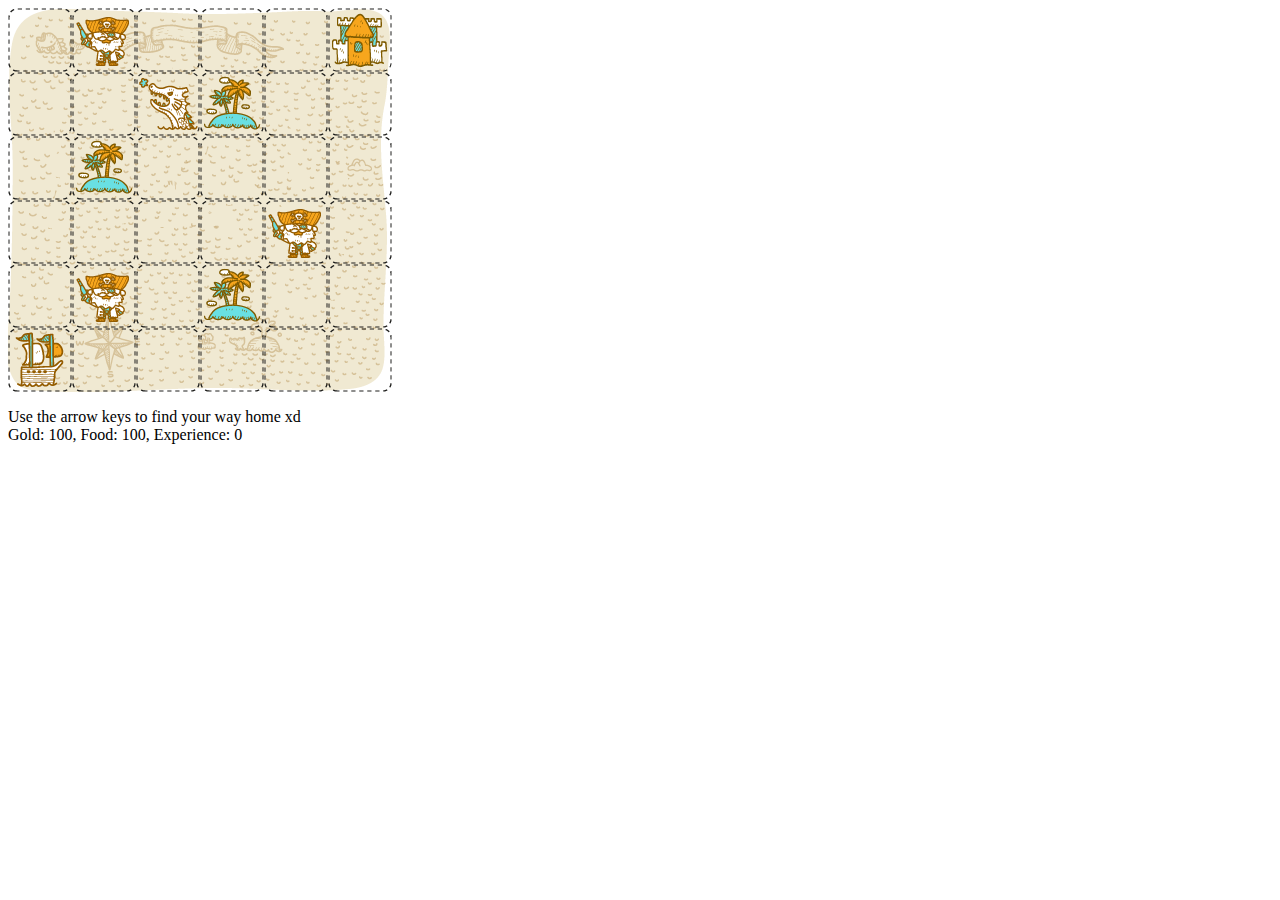
<file: PirateIsland-main/index.html>
<!DOCTYPE html>
<title>Island Adventure</title>

<style>
#stage
{
    position: relative;
    width: 384px;
    height: 384px;
    background-image: url("images/background.png");
}
.cell
{
    display: block;
    position: absolute;
    width: 64px;
    height: 64px;
}
p
{
    width: 400px;
}
</style>

<div id="stage"></div>
<p id="output"></p>

<script>
var stage = document.querySelector("#stage");
var output = document.querySelector("#output");
//add a keyboard listener
window.addEventListener("keydown", keydownHandler, false);

//The game map
var map = 
[
    [0, 2, 0, 0, 0, 3],
    [0, 0, 0, 1, 0, 0],
    [0, 1, 0, 0, 0, 0],
    [0, 0, 0, 0, 2, 0],
    [0, 2, 0, 1, 0, 0],
    [0, 0, 0, 0, 0, 0]
];
var gameObjects =
[
    [0, 0, 0, 0, 0, 0],
    [0, 0, 5, 0, 0, 0],
    [0, 0, 0, 0, 0, 0],
    [0, 0, 0, 0, 0, 0],
    [0, 0, 0, 0, 0, 0],
    [4, 0, 0, 0, 0, 0]
];
//Map code
var WATER = 0;
var ISLAND = 1;
var PIRATE = 2;
var HOME = 3;
var SHIP = 4;
var MONSTER = 5;
//The size of each cell
var SIZE = 64;
//number of rows and columns
var ROWS = map.length;
var COLUMNS = map[0].length;
//Arrow key codes
var UP = 38;
var DOWN = 40;
var RIGHT = 39;
var LEFT = 37;

//An automatic way of setting the ship's start position
var shipRow;
var shipColumn;
var monsterRow;
var monsterColumn;

//The game variables
var food = 100;
var gold = 100;
var experience = 0;
var gameMessage = "Use the arrow keys to find your way home xd";

for (var row = 0; row < ROWS; row++)
{
    for (var column = 0; column < COLUMNS; column++)
    {
        if(gameObjects[row][column] === SHIP)
        {
            shipRow = row;
            shipColumn = column;
        }
        if(gameObjects[row][column] === MONSTER)
        {
            monsterRow = row;
            monsterColumn = column;
        }
    }
}

render();

function keydownHandler(event)
{   var moviment = shipColumn + shipRow;
    switch(event.keyCode)
    {
        case UP:
            if (shipRow > 0)
            {
                gameObjects[shipRow][shipColumn] = 0;
                shipRow--;
                gameObjects[shipRow][shipColumn] = SHIP;
            }
        break;
        case DOWN:
            if (shipRow < ROWS -1)
            {
                gameObjects[shipRow][shipColumn] = 0;
                shipRow++;
                gameObjects[shipRow][shipColumn] = SHIP;
            }
        break;
        case LEFT:
            if (shipColumn > 0)
            {
                gameObjects[shipRow][shipColumn] = 0;
                shipColumn--;
                gameObjects[shipRow][shipColumn] = SHIP;
            }
        break;
        case RIGHT:
            if (shipColumn < COLUMNS - 1)
            {
                gameObjects[shipRow][shipColumn] = 0;
                shipColumn++;
                gameObjects[shipRow][shipColumn] = SHIP;
            }
        break;
    }

    switch(map[shipRow][shipColumn])
    {
        case WATER:
            gameMessage = "You sail the open seas.";
            break;
        case PIRATE:
            fight();
            break;
        case ISLAND:
            trade();
            break;
        case HOME:
            endGame();
            break;
    }

    moveMonster();

    if(gameObjects[shipRow][shipColumn] === MONSTER)
    {
        endGame();
    }
    //Substract some food each turn
    if (moviment != shipColumn + shipRow) {
        food--;
    }
    //Find out if the ship is out of food or gold
    if(food<=0 || gold <=0)
    {
        endGame();
    }
    render();
}

function moveMonster()
{
    var UP = 1;
    var DOWN = 2;
    var LEFT = 3;
    var RIGHT = 4;

    var validDirections = [];

    var direction = undefined;

    console.log(direction);
    if (monsterRow > 0)
    {
        var thingAbove = map[monsterRow - 1][monsterColumn];
        if (thingAbove === WATER)
        {
            validDirections.push(UP);
        }
    }
    if (monsterRow < ROWS - 1)
    {
        var thingAbove = map[monsterRow + 1][monsterColumn];
        if (thingAbove === WATER)
        {
            validDirections.push(DOWN);
        }
    }
    if (monsterColumn > 0)
    {
        var thingAbove = map[monsterRow][monsterColumn - 1];
        if (thingAbove === WATER)
        {
            validDirections.push(LEFT);
        }
    }
    if (monsterColumn < COLUMNS - 1)
    {
        var thingAbove = map[monsterRow][monsterColumn + 1];
        if (thingAbove === WATER)
        {
            validDirections.push(RIGHT);
        }
    }
    if (validDirections.length !== 0)
    {
        var randomNumber = Math.floor(Math.random() * validDirections.length);
        direction = validDirections[randomNumber];
    }

    console.log(direction);

    switch(direction)
    {
        case UP:
            gameObjects[monsterRow][monsterColumn] = 0;
            monsterRow--;
            gameObjects[monsterRow][monsterColumn] = MONSTER;
        break;
        case DOWN:
            gameObjects[monsterRow][monsterColumn] = 0;
            monsterRow++;
            gameObjects[monsterRow][monsterColumn] = MONSTER;
        break;
        case LEFT:
            gameObjects[monsterRow][monsterColumn] = 0;
            monsterColumn--;
            gameObjects[monsterRow][monsterColumn] = MONSTER;
        break;
        case RIGHT:
            gameObjects[monsterRow][monsterColumn] = 0;
            monsterColumn++;
            gameObjects[monsterRow][monsterColumn] = MONSTER;
        break;
    }
}
function trade(){
    var islandsFood = experience + gold;
    var cost = Math.ceil(Math.random() * islandsFood);

    if(gold > cost){
        food += islandsFood;
        gold -= cost;
        experience += 2;

        gameMessage = "You buy " + islandsFood + " coconuts" +
                      " for " + cost + " gold pieces.";
    }
    else
    {
        //Tell the player f they don't have enough gold
        experience++;
        gameMessage = "You don't have enough gold to buy food";
    }
}

function fight(){
    var shipStrength = Math.ceil((food + gold) /2);

    var pirateStrength = Math.ceil(Math.random() * shipStrength * 2);

    if (pirateStrength > shipStrength)
    {   
        //the pirates ramsack the ship
        var stolenGold = Math.round(pirateStrength / 2);
        gold -= stolenGold;

        //Give the player some experience for trying
        experience += 1;

        gameMessage = "You fight and LOSE " + stolenGold + " gold pieces."
                    + "Ship strength: " + shipStrength
                    + " Pirate strength: " + pirateStrength;
    }
    else
    {
        var pirateGold = Math.round(pirateStrength / 2);
        gold += pirateGold;

        experience += 2;

        gameMessage = "You fight and WIN " + pirateGold + " gold pieces."
                    + "Ship strength: " + shipStrength
                    + " Pirate strength: " + pirateStrength;

    }
}

function endGame(){

    if (map[shipRow][shipColumn]===HOME)
    {
        var score = food + gold + experience;

        gameMessage = "You made it home ALIVE! Final Score: " + score;
    }
    else if (gameObjects[shipRow][shipColumn] === MONSTER)
    {
        gameMessage = "Your ship has beeen swallowed by the sea monster!";
    }
    else
    {
        if(gold <=0)
        {
            gameMessage += "You've run out of gold!";
        }
        else
        {
            gameMessage += "You've run out of food!";  
        }

        gameMessage += " Your crew throws you overboard!";
    }

    window.removeEventListener("keydown", keydownHandler, false);
}

function render(){

    if(stage.hasChildNodes())
    {
        for (var i = 0; i < ROWS * COLUMNS; i++)
        {
            stage.removeChild(stage.firstChild);
        }
    }

    //Render the game by looping with the famous two for's
    for (var row = 0; row < ROWS; row++)
    {
        for (var column = 0; column < COLUMNS; column++)
        {
            //create a img tag called cell
            var cell = document.createElement("img");

            //Set it's class to "cell"
            cell.setAttribute("class", "cell");

            //add the img tag to the stage <div> tag
            stage.appendChild(cell);

            //Find the correct image for the cell
            switch(map[row][column])
            {
                case WATER:
                    cell.src = "images/water.png";
                    break;
                case ISLAND:
                    cell.src = "images/island.png";
                    break;
                case PIRATE:
                    cell.src = "images/pirate.png"
                    break;
                case HOME:
                    cell.src = "images/home.png";
                    break;
            }

            //Add the ship from the gameObjects array
            switch(gameObjects[row][column])
            {
                case SHIP:
                    cell.src = "images/ship.png";
                    break;
                case MONSTER:
                    cell.src = "images/monster.png";
                    break;
            }

            //Position the cell
            cell.style.top = row * SIZE + "px";
            cell.style.left = column * SIZE + "px";
        }
    }
    output.innerHTML = gameMessage;
    output.innerHTML += "<br>Gold: " + gold + ", Food: "
                        + food + ", Experience: " + experience;
}
</script>
</file>
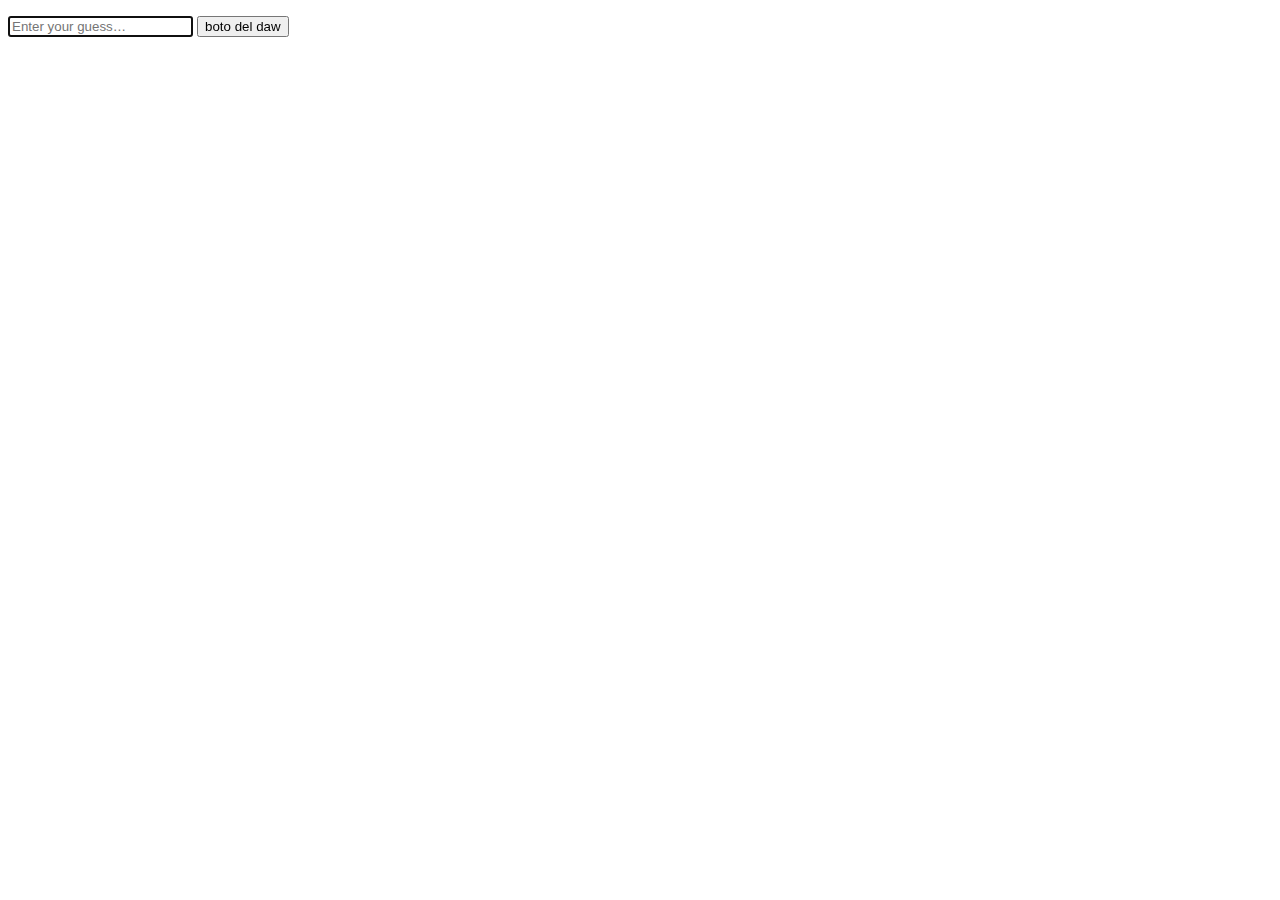
<file: forestoflyrica/dau-practica.html>
<!DOCTYPE html>
<html lang="en">
<head>
    <meta charset="UTF-8">
    <meta name="viewport" content="width=device-width, initial-scale=1.0">
    <title>Dau</title>
</head>
<body>
    <p id="output"></p>
        <input id="input" type="text" placeholder="Enter your guess…" autofocus> 
        <button id="botodaw">boto del daw</button>
</body>
</html>

<script>
    var button = document.querySelector("#botodaw")
</script>
</file>
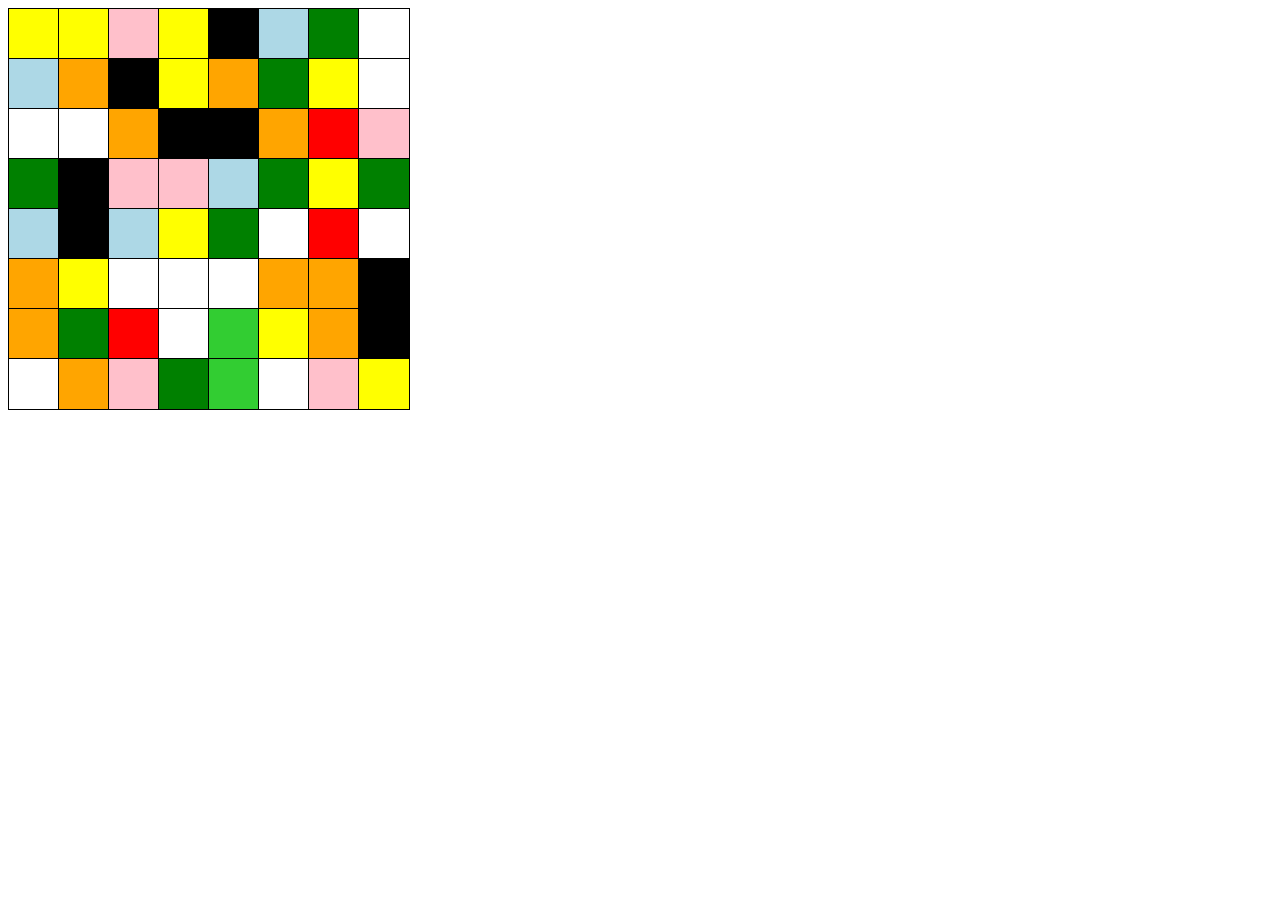
<file: PirateIsland-main/ex1 copy.html>
<!DOCTYPE html>
<html lang="en">
<head>
    <meta charset="UTF-8">
    <meta name="viewport" content="width=device-width, initial-scale=1.0">
    <title>2D arrays</title>
</head>
<body>
    <div id="stage"></div>
</body>

<style>

#stage{
    position: relative;
}
.cell{
    position: absolute;
    width: 50px;
    height: 50px;
    border: 1px solid black;
    background-color: white;
}
</style>

<script>
    var stage = document.querySelector("#stage");
    var pattern = 
    [
    [color(), color(), color(), color(), color(), color(), color(), color()],
    [color(), color(), color(), color(), color(), color(), color(), color()],
    [color(), color(), color(), color(), color(), color(), color(), color()],
    [color(), color(), color(), color(), color(), color(), color(), color()],
    [color(), color(), color(), color(), color(), color(), color(), color()],
    [color(), color(), color(), color(), color(), color(), color(), color()],
    [color(), color(), color(), color(), color(), color(), color(), color()],
    [color(), color(), color(), color(), color(), color(), color(), color()],
    ];

    var SIZE = 50;
    var SPACE = 0;

    var ROWS = pattern.length;
    var COLUMNS = pattern[0].length;
    
    pintar();
    var interval = setInterval(pintar, 500);

    function pintar(){
    var pattern =
    [
    [color(), color(), color(), color(), color(), color(), color(), color()],
    [color(), color(), color(), color(), color(), color(), color(), color()],
    [color(), color(), color(), color(), color(), color(), color(), color()],
    [color(), color(), color(), color(), color(), color(), color(), color()],
    [color(), color(), color(), color(), color(), color(), color(), color()],
    [color(), color(), color(), color(), color(), color(), color(), color()],
    [color(), color(), color(), color(), color(), color(), color(), color()],
    [color(), color(), color(), color(), color(), color(), color(), color()],
    ];
    
    for (var row = 0; row < ROWS; row++) {
        for (var column = 0; column < COLUMNS; column++) {
            var cell = document.createElement("div");
            cell.setAttribute("class", "cell");

            stage.appendChild(cell);

            if (pattern[row][column] === 1)
            {
                cell.style.backgroundColor = "black";
            }
            if (pattern[row][column] === 2)
            {
                cell.style.backgroundColor = "yellow";
            }
            if (pattern[row][column] === 3)
            {
                cell.style.backgroundColor = "green";
            }
            if (pattern[row][column] === 4)
            {
                cell.style.backgroundColor = "lightblue";
            }
            if (pattern[row][column] === 5)
            {
                cell.style.backgroundColor = "red";
            }
            if (pattern[row][column] === 6)
            {
                cell.style.backgroundColor = "orange";
            }
            if (pattern[row][column] === 7)
            {
                cell.style.backgroundColor = "pink";
            }
            if (pattern[row][column] === 8)
            {
                cell.style.backgroundColor = "limegreen";
            }

            cell.style.top = row * (SIZE + SPACE) + "px";
            cell.style.left = column * (SIZE + SPACE) + "px";
        }
    }
    }
    function color (){
        return Math.floor(Math.random() * 9);
    }
</script>
</file>
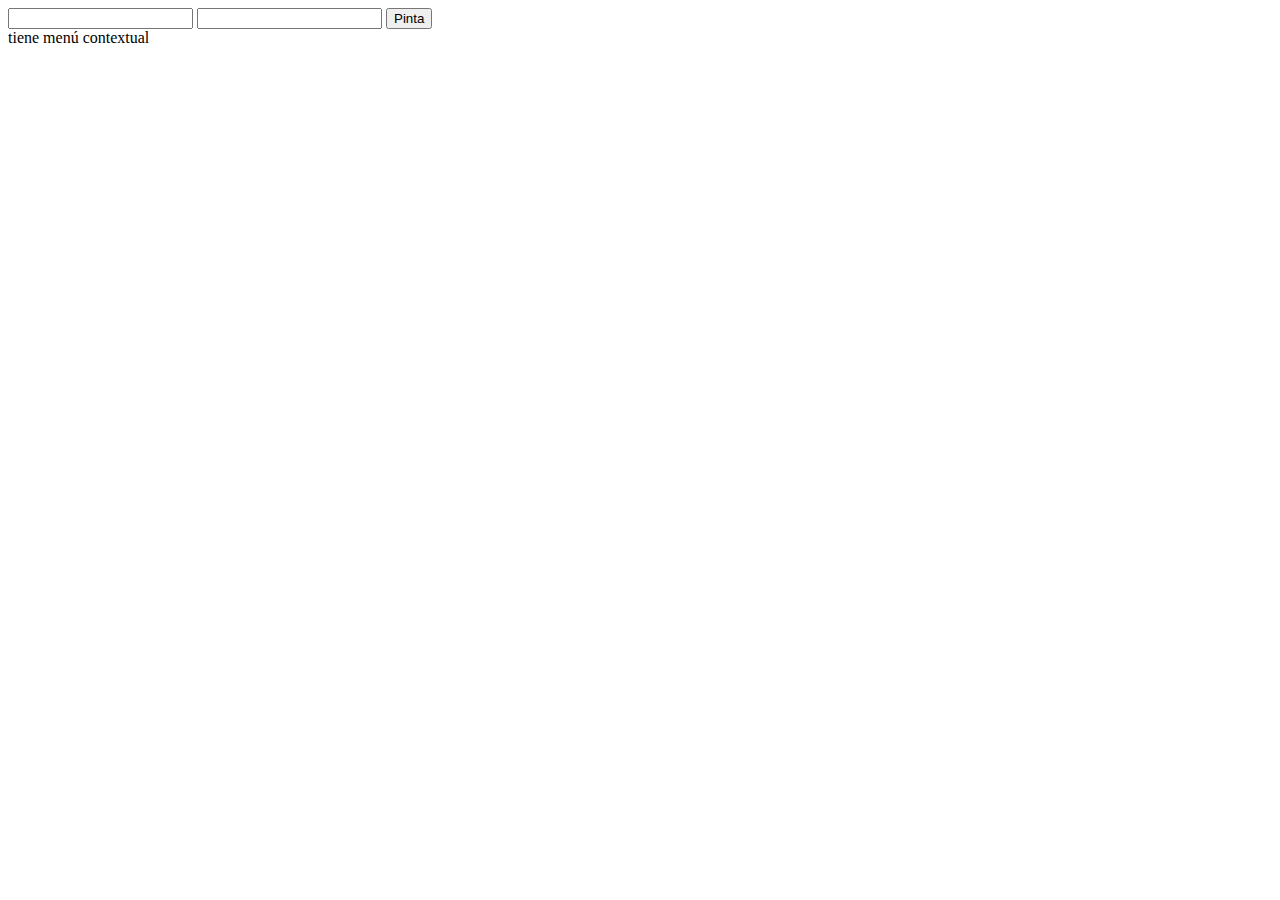
<file: PirateIsland-main/ex3.html>
<!DOCTYPE html>
<html lang="en">
<head>
    <meta charset="UTF-8">
    <meta name="viewport" content="width=device-width, initial-scale=1.0">
    <title>2D arrays</title>
</head>
<body>
    <Input class="text" id="color1"></Input>
    <Input class="text" id="color2"></Input>
    <button id="buto"> Pinta </button>
    <div id="stage"></div>
</body>
 
 
<style>
 
#stage{
    position: relative;
}
.cell{
    position: absolute;
    width: 60px;
    height: 60px;
    border: 1px solid black;
    background-color: white;
}
</style>
 
<script>
    var stage = document.querySelector("#stage");
    var color1 = document.querySelector("#color1");
    var color2 = document.querySelector("#color2");
    var buto = document.querySelector("#buto");
    buto.addEventListener("click", pintar, false);
    var pattern =
    [
        [1, 0, 1, 0, 1, 0, 1, 0],
        [0, 1, 0, 1, 0, 1, 0, 1],
        [1, 0, 1, 0, 1, 0, 1, 0],
        [0, 1, 0, 1, 0, 1, 0, 1],
        [1, 0, 1, 0, 1, 0, 1, 0],
        [0, 1, 0, 1, 0, 1, 0, 1],
        [1, 0, 1, 0, 1, 0, 1, 0],
        [0, 1, 0, 1, 0, 1, 0, 1],
    ];
    var SIZE = 60;
    var SPACE = 0;

    var ROWS = 8;
    var COLUMNS = 8;

    var ROWS = pattern.length;
    var COLUMNS = pattern[0].length;

    function pintar(){
    for (var row = 0; row < ROWS; row++) {
        for (var column = 0; column < COLUMNS; column++) {
            var cell = document.createElement("div");
            cell.setAttribute("class", "cell");

            stage.appendChild(cell);

            var colo1 = color1.value;
            var colo2 = color2.value;

            if (pattern[row][column] === 0)
            {
                cell.style.backgroundColor = colo1;
            }
            if (pattern[row][column] === 1)
            {
                cell.style.backgroundColor = colo2;
            }

            cell.style.top = row * (SIZE + SPACE) + "px";
            cell.style.left = column * (SIZE + SPACE) + "px";

        }
    }
}
</script>
tiene menú contextual
</file>
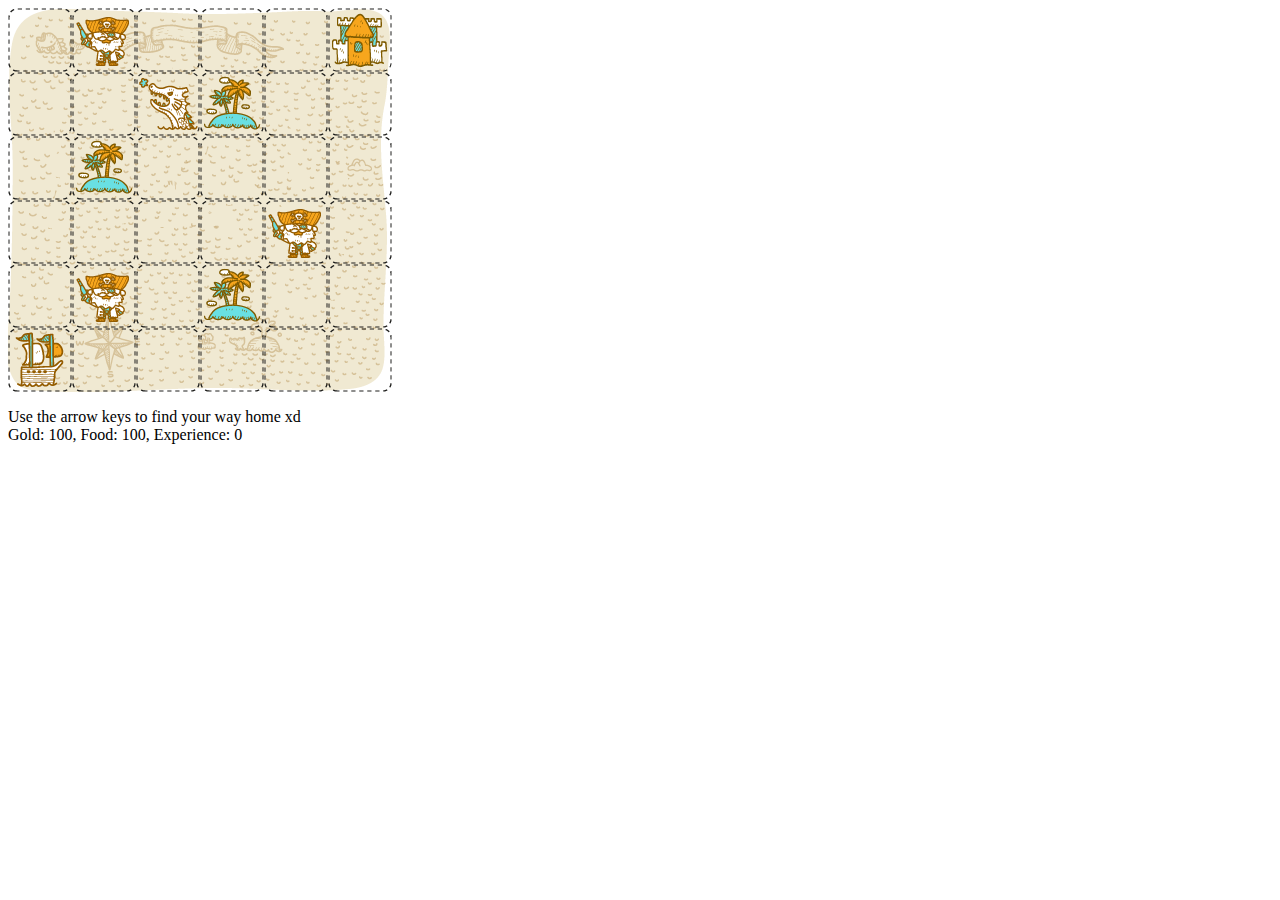
<file: PirateIsland-main/pirate.html>
<!DOCTYPE html>
<title>Island Adventure</title>

<style>
#stage
{
    position: relative;
    width: 384px;
    height: 384px;
    background-image: url("images/background.png");
}
.cell
{
    display: block;
    position: absolute;
    width: 64px;
    height: 64px;
}
p
{
    width: 400px;
}
</style>

<div id="stage"></div>
<p id="output"></p>

<script>
var stage = document.querySelector("#stage");
var output = document.querySelector("#output");
//add a keyboard listener
window.addEventListener("keydown", keydownHandler, false);

//The game map
var map = 
[
    [0, 2, 0, 0, 0, 3],
    [0, 0, 0, 1, 0, 0],
    [0, 1, 0, 0, 0, 0],
    [0, 0, 0, 0, 2, 0],
    [0, 2, 0, 1, 0, 0],
    [0, 0, 0, 0, 0, 0]
];
var gameObjects =
[
    [0, 0, 0, 0, 0, 0],
    [0, 0, 5, 0, 0, 0],
    [0, 0, 0, 0, 0, 0],
    [0, 0, 0, 0, 0, 0],
    [0, 0, 0, 0, 0, 0],
    [4, 0, 0, 0, 0, 0]
];
//Map code
var WATER = 0;
var ISLAND = 1;
var PIRATE = 2;
var HOME = 3;
var SHIP = 4;
var MONSTER = 5;
//The size of each cell
var SIZE = 64;
//number of rows and columns
var ROWS = map.length;
var COLUMNS = map[0].length;
//Arrow key codes
var UP = 38;
var DOWN = 40;
var RIGHT = 39;
var LEFT = 37;

//An automatic way of setting the ship's start position
var shipRow;
var shipColumn;
var monsterRow;
var monsterColumn;

//The game variables
var food = 100;
var gold = 100;
var experience = 0;
var gameMessage = "Use the arrow keys to find your way home xd";

for (var row = 0; row < ROWS; row++)
{
    for (var column = 0; column < COLUMNS; column++)
    {
        if(gameObjects[row][column] === SHIP)
        {
            shipRow = row;
            shipColumn = column;
        }
        if(gameObjects[row][column] === MONSTER)
        {
            monsterRow = row;
            monsterColumn = column;
        }
    }
}

render();

function keydownHandler(event)
{   var moviment = shipColumn + shipRow;
    switch(event.keyCode)
    {
        case UP:
            if (shipRow > 0)
            {
                gameObjects[shipRow][shipColumn] = 0;
                shipRow--;
                gameObjects[shipRow][shipColumn] = SHIP;
            }
        break;
        case DOWN:
            if (shipRow < ROWS -1)
            {
                gameObjects[shipRow][shipColumn] = 0;
                shipRow++;
                gameObjects[shipRow][shipColumn] = SHIP;
            }
        break;
        case LEFT:
            if (shipColumn > 0)
            {
                gameObjects[shipRow][shipColumn] = 0;
                shipColumn--;
                gameObjects[shipRow][shipColumn] = SHIP;
            }
        break;
        case RIGHT:
            if (shipColumn < COLUMNS - 1)
            {
                gameObjects[shipRow][shipColumn] = 0;
                shipColumn++;
                gameObjects[shipRow][shipColumn] = SHIP;
            }
        break;
    }

    switch(map[shipRow][shipColumn])
    {
        case WATER:
            gameMessage = "You sail the open seas.";
            break;
        case PIRATE:
            fight();
            break;
        case ISLAND:
            trade();
            break;
        case HOME:
            endGame();
            break;
    }

    moveMonster();

    if(gameObjects[shipRow][shipColumn] === MONSTER)
    {
        endGame();
    }
    //Substract some food each turn
    if (moviment != shipColumn + shipRow) {
        food--;
    }
    //Find out if the ship is out of food or gold
    if(food<=0 || gold <=0)
    {
        endGame();
    }
    render();
}

function moveMonster()
{
    var UP = 1;
    var DOWN = 2;
    var LEFT = 3;
    var RIGHT = 4;

    var validDirections = [];

    var direction = undefined;

    console.log(direction);
    if (monsterRow > 0)
    {
        var thingAbove = map[monsterRow - 1][monsterColumn];
        if (thingAbove === WATER)
        {
            validDirections.push(UP);
        }
    }
    if (monsterRow < ROWS - 1)
    {
        var thingAbove = map[monsterRow + 1][monsterColumn];
        if (thingAbove === WATER)
        {
            validDirections.push(DOWN);
        }
    }
    if (monsterColumn > 0)
    {
        var thingAbove = map[monsterRow][monsterColumn - 1];
        if (thingAbove === WATER)
        {
            validDirections.push(LEFT);
        }
    }
    if (monsterColumn < COLUMNS - 1)
    {
        var thingAbove = map[monsterRow][monsterColumn + 1];
        if (thingAbove === WATER)
        {
            validDirections.push(RIGHT);
        }
    }
    if (validDirections.length !== 0)
    {
        var randomNumber = Math.floor(Math.random() * validDirections.length);
        direction = validDirections[randomNumber];
    }

    console.log(direction);

    switch(direction)
    {
        case UP:
            gameObjects[monsterRow][monsterColumn] = 0;
            monsterRow--;
            gameObjects[monsterRow][monsterColumn] = MONSTER;
        break;
        case DOWN:
            gameObjects[monsterRow][monsterColumn] = 0;
            monsterRow++;
            gameObjects[monsterRow][monsterColumn] = MONSTER;
        break;
        case LEFT:
            gameObjects[monsterRow][monsterColumn] = 0;
            monsterColumn--;
            gameObjects[monsterRow][monsterColumn] = MONSTER;
        break;
        case RIGHT:
            gameObjects[monsterRow][monsterColumn] = 0;
            monsterColumn++;
            gameObjects[monsterRow][monsterColumn] = MONSTER;
        break;
    }
}
function trade(){
    var islandsFood = experience + gold;
    var cost = Math.ceil(Math.random() * islandsFood);

    if(gold > cost){
        food += islandsFood;
        gold -= cost;
        experience += 2;

        gameMessage = "You buy " + islandsFood + " coconuts" +
                      " for " + cost + " gold pieces.";
    }
    else
    {
        //Tell the player f they don't have enough gold
        experience++;
        gameMessage = "You don't have enough gold to buy food";
    }
}

function fight(){
    var shipStrength = Math.ceil((food + gold) /2);

    var pirateStrength = Math.ceil(Math.random() * shipStrength * 2);

    if (pirateStrength > shipStrength)
    {   
        //the pirates ramsack the ship
        var stolenGold = Math.round(pirateStrength / 2);
        gold -= stolenGold;

        //Give the player some experience for trying
        experience += 1;

        gameMessage = "You fight and LOSE " + stolenGold + " gold pieces."
                    + "Ship strength: " + shipStrength
                    + " Pirate strength: " + pirateStrength;
    }
    else
    {
        var pirateGold = Math.round(pirateStrength / 2);
        gold += pirateGold;

        experience += 2;

        gameMessage = "You fight and WIN " + pirateGold + " gold pieces."
                    + "Ship strength: " + shipStrength
                    + " Pirate strength: " + pirateStrength;

    }
}

function endGame(){

    if (map[shipRow][shipColumn]===HOME)
    {
        var score = food + gold + experience;

        gameMessage = "You made it home ALIVE! Final Score: " + score;
    }
    else if (gameObjects[shipRow][shipColumn] === MONSTER)
    {
        gameMessage = "Your ship has beeen swallowed by the sea monster!";
    }
    else
    {
        if(gold <=0)
        {
            gameMessage += "You've run out of gold!";
        }
        else
        {
            gameMessage += "You've run out of food!";  
        }

        gameMessage += " Your crew throws you overboard!";
    }

    window.removeEventListener("keydown", keydownHandler, false);
}

function render(){

    if(stage.hasChildNodes())
    {
        for (var i = 0; i < ROWS * COLUMNS; i++)
        {
            stage.removeChild(stage.firstChild);
        }
    }

    //Render the game by looping with the famous two for's
    for (var row = 0; row < ROWS; row++)
    {
        for (var column = 0; column < COLUMNS; column++)
        {
            //create a img tag called cell
            var cell = document.createElement("img");

            //Set it's class to "cell"
            cell.setAttribute("class", "cell");

            //add the img tag to the stage <div> tag
            stage.appendChild(cell);

            //Find the correct image for the cell
            switch(map[row][column])
            {
                case WATER:
                    cell.src = "images/water.png";
                    break;
                case ISLAND:
                    cell.src = "images/island.png";
                    break;
                case PIRATE:
                    cell.src = "images/pirate.png"
                    break;
                case HOME:
                    cell.src = "images/home.png";
                    break;
            }

            //Add the ship from the gameObjects array
            switch(gameObjects[row][column])
            {
                case SHIP:
                    cell.src = "images/ship.png";
                    break;
                case MONSTER:
                    cell.src = "images/monster.png";
                    break;
            }

            //Position the cell
            cell.style.top = row * SIZE + "px";
            cell.style.left = column * SIZE + "px";
        }
    }
    output.innerHTML = gameMessage;
    output.innerHTML += "<br>Gold: " + gold + ", Food: "
                        + food + ", Experience: " + experience;
}
</script>
</file>
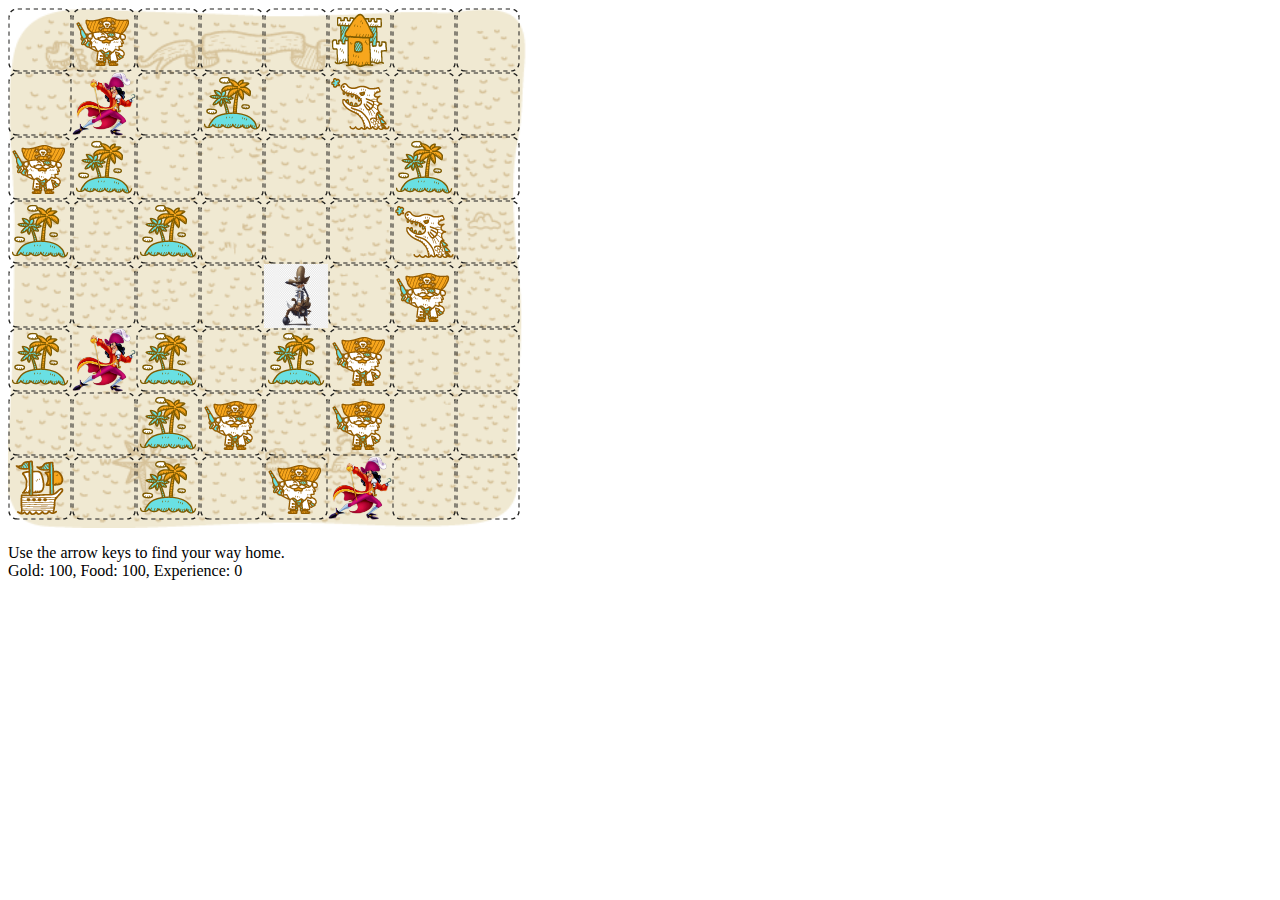
<file: PirateIsland-main/projectePirates.html>
<!DOCTYPE html>
<title>Island Adventure</title>

<style>
#stage {
    position: relative;
    width: 520px;
    height: 520px;
    background-size: cover;
    background-image: url("images/background.png");
}
.cell {
    display: block;
    position: absolute;
    width: 64px;
    height: 64px;
}
p {
    width: 400px;
}
</style>

<div id="stage"></div>
<p id="output"></p>

<script>
var stage = document.querySelector("#stage");
var output = document.querySelector("#output");
// Add a keyboard listener
window.addEventListener("keydown", keydownHandler, false);

// The game map
var map = [
    [0, 2, 0, 0, 0, 3, 0, 0],
    [0, 6, 0, 1, 0, 1, 0, 0],
    [2, 1, 0, 0, 0, 0, 1, 0],
    [1, 0, 1, 0, 0, 0, 0, 0],
    [0, 0, 0, 0, 0, 0, 2, 0],
    [1, 6, 1, 0, 1, 2, 0, 0],
    [0, 0, 1, 2, 0, 2, 0, 0],
    [1, 0, 1, 0, 2, 6, 0, 0]
];

var gameObjects = [
    [0, 0, 0, 0, 0, 0, 0, 0],
    [0, 0, 0, 0, 0, 5, 0, 0],
    [0, 0, 0, 0, 0, 0, 0, 0],
    [0, 0, 0, 0, 0, 0, 7, 0],
    [0, 0, 0, 0, 8, 0, 0, 0],
    [0, 0, 0, 0, 0, 0, 0, 0],
    [0, 0, 0, 0, 0, 0, 0, 0],
    [4, 0, 0, 0, 0, 0, 0, 0]
];

// Map code
var WATER = 0;
var ISLAND = 1;
var PIRATE = 2;
var HOME = 3;
var SHIP = 4;
var MONSTER = 5;
var PIRATEBROTHER = 6;
var BIGMONSTER = 7;
var PIRATEMOU = 8;

// The size of each cell
var SIZE = 64;
// Number of rows and columns
var ROWS = map.length;
var COLUMNS = map[0].length;

// Arrow key codes
var UP = 38;
var DOWN = 40;
var RIGHT = 39;
var LEFT = 37;

// An automatic way of setting the ship's start position
var shipRow;
var shipColumn;
var monsterRow;
var monsterColumn;
var bigmonsterRow;
var bigmonsterColumn;
var piratemouRow;
var piratemouColumn;

// The game variables
var food = 100;
var gold = 100;
var experience = 0;
var gameMessage = "Use the arrow keys to find your way home.";

for (var row = 0; row < ROWS; row++) {
    for (var column = 0; column < COLUMNS; column++) {
        if (gameObjects[row][column] === SHIP) {
            shipRow = row;
            shipColumn = column;
        }
        if (gameObjects[row][column] === MONSTER) {
            monsterRow = row;
            monsterColumn = column;
        }
        if (gameObjects[row][column] === BIGMONSTER) {
            bigmonsterRow = row;
            bigmonsterColumn = column;
        }
        if (gameObjects[row][column] === PIRATEMOU) {
            piratemouRow = row;
            piratemouColumn = column;
        }
    }
}

render();

function keydownHandler(event) {
    var moviment = shipColumn + shipRow;
    switch (event.keyCode) {
        case UP:
            if (shipRow > 0) {
                gameObjects[shipRow][shipColumn] = 0;
                shipRow--;
                gameObjects[shipRow][shipColumn] = SHIP;
                moveMonster();
                movePiratemou();
                moveBigmonster();
            }
            break;
        case DOWN:
            if (shipRow < ROWS - 1) {
                gameObjects[shipRow][shipColumn] = 0;
                shipRow++;
                gameObjects[shipRow][shipColumn] = SHIP;
                moveMonster();
                movePiratemou();
                moveBigmonster();
            }
            break;
        case LEFT:
            if (shipColumn > 0) {
                gameObjects[shipRow][shipColumn] = 0;
                shipColumn--;
                gameObjects[shipRow][shipColumn] = SHIP;
                moveMonster();
                movePiratemou();
                moveBigmonster();
            }
            break;
        case RIGHT:
            if (shipColumn < COLUMNS - 1) {
                gameObjects[shipRow][shipColumn] = 0;
                shipColumn++;
                gameObjects[shipRow][shipColumn] = SHIP;
                moveMonster();
                movePiratemou();
                moveBigmonster();
            }
            break;
    }

    switch (map[shipRow][shipColumn]) {
        case WATER:
            gameMessage = "You sail the open seas.";
            break;
        case PIRATE:
            fight();
            break;
        case ISLAND:
            trade();
            break;
        case HOME:
            endGame();
            break;
        case PIRATEBROTHER:
            brotherfight();
            break;
    }


    if(gameObjects[shipRow][shipColumn] === MONSTER)
    {
        endGame();
    }
    //Substract some food each turn
    if (moviment != shipColumn + shipRow) {
        food--;
    }
    //Find out if the ship is out of food or gold
    if(food<=0 || gold <=0)
    {
        endGame();

    }
    render();




    if(gameObjects[shipRow][shipColumn] === BIGMONSTER)
    {
        endGame();
    }
    //Substract some food each turn
    if (moviment != shipColumn + shipRow) {
        food--;
    }
    //Find out if the ship is out of food or gold
    if(food<=0 || gold <=0)
    {
        endGame();
    }
    render();



    if(gameObjects[shipRow][shipColumn] === PIRATEMOU)
    {
        endGame();
    }
    //Substract some food each turn
    if (moviment != shipColumn + shipRow) {
        food--;
    }
    //Find out if the ship is out of food or gold
    if(food<=0 || gold <=0)
    {
        endGame();
    }
    render();
}

function moveMonster() {
    
    var UP = 1;
    var DOWN = 2;
    var LEFT = 3;
    var RIGHT = 4;

    var validDirections = [];

    var direction = undefined;

    if (monsterRow > 0)
    {
        var thingAbove = map[monsterRow - 1][monsterColumn];
        if (thingAbove === WATER)
        {
            validDirections.push(UP);
        }
    }
    if (monsterRow < ROWS - 1)
    {
        var thingAbove = map[monsterRow + 1][monsterColumn];
        if (thingAbove === WATER)
        {
            validDirections.push(DOWN);
        }
    }
    if (monsterColumn > 0)
    {
        var thingAbove = map[monsterRow][monsterColumn - 1];
        if (thingAbove === WATER)
        {
            validDirections.push(LEFT);
        }
    }
    if (monsterColumn < COLUMNS - 1)
    {
        var thingAbove = map[monsterRow][monsterColumn + 1];
        if (thingAbove === WATER)
        {
            validDirections.push(RIGHT);
        }
    }
    if (validDirections.length !== 0)
    {
        var randomNumber = Math.floor(Math.random() * validDirections.length);
        direction = validDirections[randomNumber];
    }

    switch(direction)
    {
        case UP:
            gameObjects[monsterRow][monsterColumn] = 0;
            monsterRow--;
            gameObjects[monsterRow][monsterColumn] = MONSTER;
        break;
        case DOWN:
            gameObjects[monsterRow][monsterColumn] = 0;
            monsterRow++;
            gameObjects[monsterRow][monsterColumn] = MONSTER;
        break;
        case LEFT:
            gameObjects[monsterRow][monsterColumn] = 0;
            monsterColumn--;
            gameObjects[monsterRow][monsterColumn] = MONSTER;
        break;
        case RIGHT:
            gameObjects[monsterRow][monsterColumn] = 0;
            monsterColumn++;
            gameObjects[monsterRow][monsterColumn] = MONSTER;
        break;   
}
}

function moveBigmonster() {
    var UP = 1;
    var DOWN = 2;
    var LEFT = 3;
    var RIGHT = 4;

    var validDirections = [];

    var direction = undefined;

    if (bigmonsterRow > 0)
    {
        var thingAbove = map[bigmonsterRow - 1][bigmonsterColumn];
        if (thingAbove === WATER)
        {
            validDirections.push(UP);
        }
    }
    if (bigmonsterRow < ROWS - 1)
    {
        var thingAbove = map[bigmonsterRow + 1][bigmonsterColumn];
        if (thingAbove === WATER)
        {
            validDirections.push(DOWN);
        }
    }
    if (bigmonsterColumn > 0)
    {
        var thingAbove = map[bigmonsterRow][bigmonsterColumn - 1];
        if (thingAbove === WATER)
        {
            validDirections.push(LEFT);
        }
    }
    if (bigmonsterColumn < COLUMNS - 1)
    {
        var thingAbove = map[bigmonsterRow][bigmonsterColumn + 1];
        if (thingAbove === WATER)
        {
            validDirections.push(RIGHT);
        }
    }
    if (validDirections.length !== 0)
    {
        var randomNumber = Math.floor(Math.random() * validDirections.length);
        direction = validDirections[randomNumber];
    }

    switch(direction)
    {
        case UP:
            gameObjects[bigmonsterRow][bigmonsterColumn] = 0;
            bigmonsterRow--;
            gameObjects[bigmonsterRow][bigmonsterColumn] = BIGMONSTER;
        break;
        case DOWN:
            gameObjects[bigmonsterRow][bigmonsterColumn] = 0;
            bigmonsterRow++;
            gameObjects[bigmonsterRow][bigmonsterColumn] = BIGMONSTER;
        break;
        case LEFT:
            gameObjects[bigmonsterRow][bigmonsterColumn] = 0;
            bigmonsterColumn--;
            gameObjects[bigmonsterRow][bigmonsterColumn] = BIGMONSTER;
        break;
        case RIGHT:
            gameObjects[bigmonsterRow][bigmonsterColumn] = 0;
            bigmonsterColumn++;
            gameObjects[bigmonsterRow][bigmonsterColumn] = BIGMONSTER;
        break;
    }
}


function movePiratemou() {

    var UP = 1;
    var DOWN = 2;
    var LEFT = 3;
    var RIGHT = 4;

    var validDirections = [];

    var direction = undefined;

    if (piratemouRow > 0)
    {
        var thingAbove = map[piratemouRow - 1][piratemouColumn];
        if (thingAbove === WATER)
        {
            validDirections.push(UP);
        }
    }
    if (piratemouRow < ROWS - 1)
    {
        var thingAbove = map[piratemouRow + 1][piratemouColumn];
        if (thingAbove === WATER)
        {
            validDirections.push(DOWN);
        }
    }
    if (piratemouColumn > 0)
    {
        var thingAbove = map[piratemouRow][piratemouColumn - 1];
        if (thingAbove === WATER)
        {
            validDirections.push(LEFT);
        }
    }
    if (piratemouColumn < COLUMNS - 1)
    {
        var thingAbove = map[piratemouRow][piratemouColumn + 1];
        if (thingAbove === WATER)
        {
            validDirections.push(RIGHT);
        }
    }
    if (validDirections.length !== 0)
    {
        var randomNumber = Math.floor(Math.random() * validDirections.length);
        direction = validDirections[randomNumber];
    }

    switch(direction)
    {
        case UP:
            gameObjects[piratemouRow][piratemouColumn] = 0;
            piratemouRow--;
            gameObjects[piratemouRow][piratemouColumn] = PIRATEMOU;
        break;
        case DOWN:
            gameObjects[piratemouRow][piratemouColumn] = 0;
            piratemouRow++;
            gameObjects[piratemouRow][piratemouColumn] = PIRATEMOU;
        break;
        case LEFT:
            gameObjects[piratemouRow][piratemouColumn] = 0;
            piratemouColumn--;
            gameObjects[piratemouRow][piratemouColumn] = PIRATEMOU;
        break;
        case RIGHT:
            gameObjects[piratemouRow][piratemouColumn] = 0;
            piratemouColumn++;
            gameObjects[piratemouRow][piratemouColumn] = PIRATEMOU;
        break;
    }
}


function trade(){
    var islandsFood = experience + gold;
    var cost = Math.ceil(Math.random() * islandsFood);

    if(gold > cost){
        food += islandsFood;
        gold -= cost;
        experience += 2;

        gameMessage = "You buy " + islandsFood + " coconuts" +
                      " for " + cost + " gold pieces.";
    }
    else
    {
        //Tell the player f they don't have enough gold
        experience++;
        gameMessage = "You don't have enough gold to buy food";
    }
}

function fight(){
    var shipStrength = Math.ceil((food + gold) *2);

    var pirateStrength = (Math.floor)(Math.random() *150) * 2;

    if (pirateStrength > shipStrength)
    {   
        //the pirates ramsack the ship
        var stolenGold = Math.round(pirateStrength / 2);
        gold -= stolenGold;

        //Give the player some experience for trying
        experience += 1;

        gameMessage = "You fight and LOSE " + stolenGold + " gold pieces."
                    + "Ship strength: " + shipStrength
                    + " Pirate strength: " + pirateStrength;
    }
    else
    {
        var pirateGold = Math.round(pirateStrength / 2);
        gold += pirateGold;

        experience += 2;

        gameMessage = "You fight and WIN " + pirateGold + " gold pieces."
                    + "Ship strength: " + shipStrength
                    + " Pirate strength: " + pirateStrength;

    }
}

function brotherfight() {
    var shipStrength = Math.ceil((food + gold) *3);

    var pirateStrength = (Math.floor)(Math.random() *300)*4 * 2;

    if (pirateStrength > shipStrength)
    {   
        //the pirates ramsack the ship
        var stolenGold = Math.round(pirateStrength / 2);
        gold -= stolenGold;

        //Give the player some experience for trying
        experience += 1;

        gameMessage = "You fight and LOSE " + stolenGold + " gold pieces."
                    + "Ship strength: " + shipStrength
                    + " Pirate strength: " + pirateStrength;
    }
    else
    {
        var pirateGold = Math.round(pirateStrength / 2);
        gold += pirateGold;

        experience += 2;

        gameMessage = "You fight and WIN " + pirateGold + " gold pieces."
                    + "Ship strength: " + shipStrength
                    + " Pirate strength: " + pirateStrength;
    }
}

function endGame() {
    if (map[shipRow][shipColumn] === HOME) 
    {
        var score = food + gold + experience;

        gameMessage = "You made it home ALIVE Final Score: " + score;
    }
    if (gameObjects[shipRow][shipColumn] === MONSTER) {
        gameMessage = "Your ship has beeen swallowed by the sea monster!";
    }
    
    else if (gameObjects[shipRow][shipColumn] === BIGMONSTER) {
        gameMessage = "Your ship has beeen swallowed by the big sea monster!";
    }
    else if (gameObjects[shipRow][shipColumn] === PIRATEMOU) {
        gameMessage = "Your ship has beeen intercepted by the white beard pirate!";
    }
    else
    {
        if(gold <=0)
        {
            gameMessage += "You've run out of gold!" + "</br>";
        }
        else
        {
            gameMessage += "You've run out of food!" + "</br>";
        }
        gameMessage += "You crew throws you overboad!" + "</br>";
    }

    window.removeEventListener("keydown", keydownHandler, false);
}


function render() {
    if (stage.hasChildNodes()) {
        for (var i = 0; i < ROWS * COLUMNS; i++) {
            stage.removeChild(stage.firstChild);
        }
    }
    //Render the game by looping with the famous two for's
    for (var row = 0; row < ROWS; row++) {
        for (var column = 0; column < COLUMNS; column++) {
            //create a img tag called cell
            var cell = document.createElement("img");

            //Set it's class to "cell"
            cell.setAttribute("class", "cell");

            //add the img tag to the stage <div> tag
            stage.appendChild(cell);

            //Find the correct image for the cell
            switch (map[row][column]) {
                case WATER:
                    cell.src = "images/water.png";
                    break;
                case ISLAND:
                    cell.src = "images/island.png";
                    break;
                case PIRATE:
                    cell.src = "images/pirate.png";
                    break;
                case HOME:
                    cell.src = "images/home.png";
                    break;
                case PIRATEBROTHER:
                    cell.src = "images/segon-pirata.png";
                    break;
            }

            //Add the ship from the gameObjects array
            switch (gameObjects[row][column]) {
                case SHIP:
                    cell.src = "images/ship.png";
                    break;
                case MONSTER:
                    cell.src = "images/monster.png";
                    break;
                case BIGMONSTER:
                    cell.src = "images/monster.png";
                    break;
                case PIRATEMOU:
                    cell.src = "images/barba-blanca.png";
                    break;
            }

            //Position the cell
            cell.style.top = row * SIZE + "px";
            cell.style.left = column * SIZE + "px";
        }
    }
    output.innerHTML = gameMessage;
    output.innerHTML += "<br>Gold: " + gold + ", Food: " + food + ", Experience: " + experience;
}
</script>
</file>
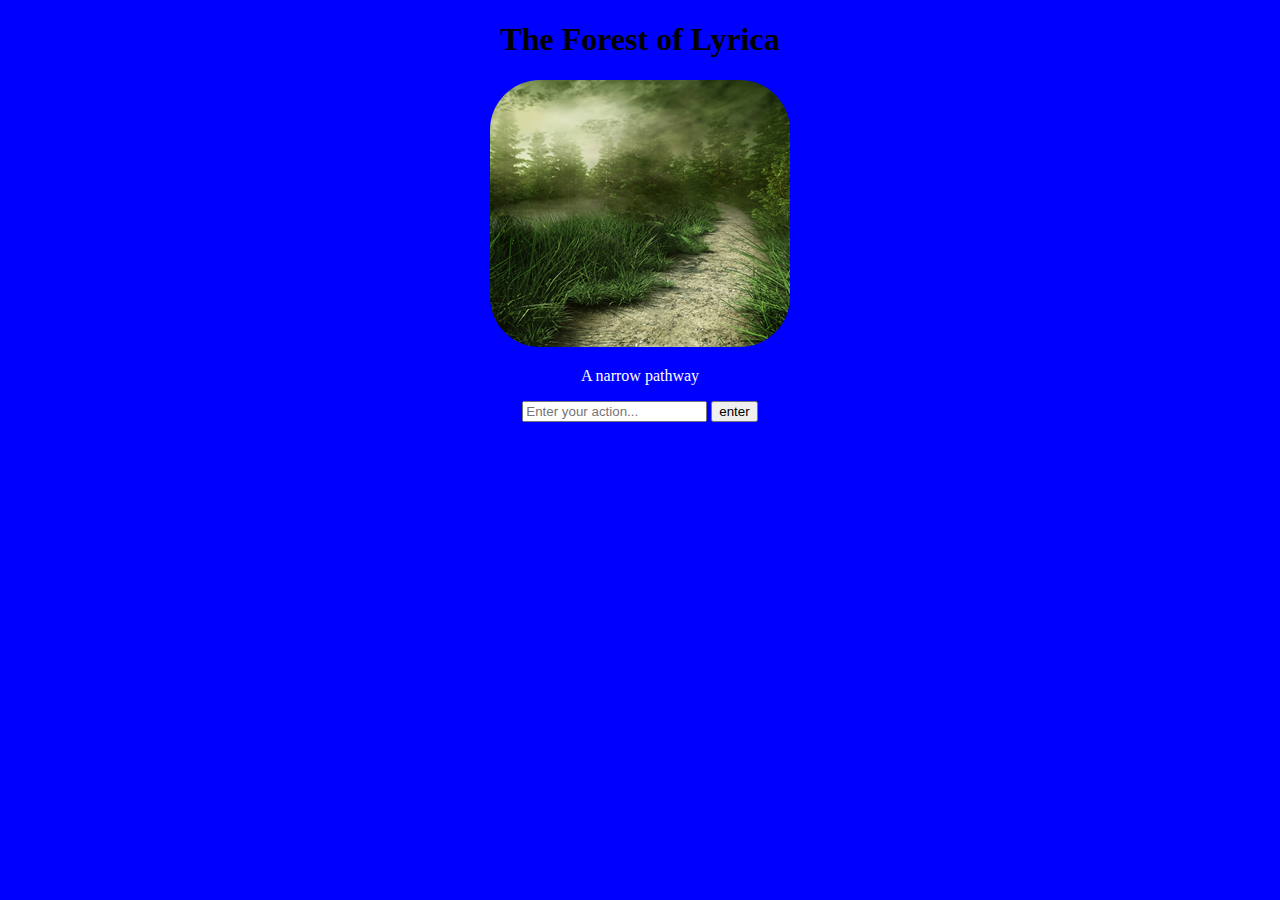
<file: forestoflyrica/src/forestOfLyrica.html>
<!doctype html>
<title>The Forest of Lyrica</title>
<link rel="stylesheet" href="lyrica.css">

<div id="stage">
  <h1>The Forest of Lyrica</h1>
  <img src="" width="300" height="267">
  <p id="output"></p>
  <input id="input" type="text" placeholder="Enter your action..."> 
  <button>enter</button>
</div>

<script>
//Create the map
var map = [];

map[0] = "An old stone keep.";
map[1] = "A deep well.";
map[2] = "A sunny glade";
map[3] = "A sleeping dragon";
map[4] = "A narrow pathway";
map[5] = "An ancient gate";
map[6] = "The edge of a river";
map[7] = "A lonely wooden bench";
map[8] = "An isolated cottage. Faint music comes from inside";

var images = [];
images[0] ="keep.png";
images[1] ="well.png";
images[2] ="glade.png";
images[3] ="dragon.png";
images[4] ="path.png";
images[5] ="gate.png";
images[6] ="river.png";
images[7] ="bench.png";
images[8] ="cottage.png";

//Messages for boundaries
var blockedPathMessages = [];
blockedPathMessages[0] = "It's too dangerous to move that way.";
blockedPathMessages[1] = "A mysterious force holds you back.";
blockedPathMessages[2] = "A tangle of thorns blocks your way.";
blockedPathMessages[3] = "You can't step over the dragon.";
blockedPathMessages[4] = "";
blockedPathMessages[5] = "The gate locks shut.";
blockedPathMessages[6] = "The river is too deep to cross.";
blockedPathMessages[7] = "The trees are too thick to pass.";
blockedPathMessages[8] = "You're too scared to go that way.";

//Create the items and set their location
var items = ["flute", "stone", "sword"];
var itemsLocation = [1 ,6, 8];
//An array to store what the player ir carrying
var backpack = [];

//set the players start location and init player's input
var mapLocation = 4;
var playersInput = "";
var gameMessage = "";
//Create array of actions and a variable for the current action
var actionsIKnow = ["north", "east", "south", "west", "take", "use", "drop"];
var action = "";
//An array of the items game understands and a variable to store current item
var itemsIKnow = ["flute", "stone", "sword"];
var item = "";
//The output and input elements
var output = document.querySelector("#output");
var input = document.querySelector("#input");
//The image
var image = document.querySelector("img");
//the button
var button = document.querySelector("button");
button.style.cursor = "pointer";
button.addEventListener("click", clickHandler, false);

//Display the player's location
render();

function clickHandler(){
  playGame();
}

function playGame(){
  playersInput = input.value;
  playersInput = playersInput.toLowerCase();

  gameMessage = "";
  action = "";
  
  //Figure out the player's action
  for (var i = 0; i<actionsIKnow.length; i++){
    if(playersInput.indexOf(actionsIKnow[i]) !==-1)
    {
      action = actionsIKnow[i];
      break;
    }
  }
  //Figure out the item the player wants
  for (var i = 0; i<itemsIKnow.length; i++){
    if(playersInput.indexOf(itemsIKnow[i]) !==-1)
    {
      item = itemsIKnow[i];
      break;
    }
  }

  switch(action)
  {
    case "north":
      if(mapLocation >= 3){
        mapLocation -= 3;
      }
      else
      {
        gameMessage = blockedPathMessages[mapLocation];
      }
      //mapLocation = mapLocation -3
      break;
    case "east":
      if(mapLocation % 3 != 2){     
        mapLocation++;
      }
      else
      {
        gameMessage = blockedPathMessages[mapLocation];
      }
      break;
    case "south":
      if(mapLocation < 6){
        mapLocation += 3;
      }
      else
      {
        gameMessage = blockedPathMessages[mapLocation];
      }
      break;
    case "west":
      if (mapLocation % 3 != 0){
        mapLocation--;
      }
      else
      {
        gameMessage = blockedPathMessages[mapLocation];
      }
      break;
    case "take":
      takeItem();
      break;
    case "use":
      useItem();
      break;
    case "drop":
      dropItem();
      break;
    default:
      gameMessage = "I don't understand that"
  }
  render();
}

function takeItem(){
//this function check if the item is in the mapLocation and if true put the item in the backpack
 //check if item is in the list of items ans in the mapLocation
 //if not generate a message saying "you can't use that itam"
 //if yes put the item in the backpack
 //add "you are carriyng " + item + in your backpack to game Message
 //remove item from the map
 var itemIndex = items.indexOf(item);
    
    if (itemsLocation[itemIndex] === mapLocation && itemIndex !== -1) {
        // Remove the item from the location
        backpack.push(item);

        // Add the item to the backpack
        items.splice(itemIndex, 1);
        itemsLocation.splice(itemIndex, 1);

        // Update the game message
        gameMessage = "You took the " + item + ".";
    } else {
        // If the item doesn't exist in the location
        gameMessage = "There's nothing to take here.";
    }
}

function dropItem(){
  if (backpack.length === 0) {
    gameMessage = "You're not carrying anything to drop.";
    return;
  }

  var itemIndex = backpack.indexOf(item);

  if(itemIndex !== -1) {
    backpack.splice(itemIndex, 1);
    items.push(item);
    itemsLocation.push(mapLocation);
    gameMessage = "You dropped the " + item + ".";
  }
    else {
      gameMessage = "You're not carrying that item.";
    }
}

function useItem(){
  var backpackIndexNumber =  backpack.indexOf(item);

  if (backpack.length === 0) {
    gameMessage = "You're not carrying anything to use.";
    return;
  }
  if(backpackIndexNumber == -1){
    gameMessage = "You're not carrying that item.";
    return;
}
  switch(item){
    case "flute":
      if (mapLocation === 8){
        gameMessage = "Beautiful music fills the air.";
      gameMessage = "A wizard old man steps outside.";
      gameMessage = "and hands you a sword";

      //Add the sword to the world
      items.push("sword");
      itemsLocation.push(mapLocation);
      }
      else{
        gameMessage = "You try and play the flute.";
      gameMessage = "but it makes no sound here.";
      }
    break;
    case "sword":
      if(mapLocation ===3)
      {
        gameMessage ="You swing the sword and slay the dragon.";
        gameMessage ="You've saved the forest of Lyrica!.";

        //end OF THE GAME

      }
      else{
        gameMessage="You swing the sword listlessly.";
      }
      break;
    case"stone":
    if(mapLocation === 1)
      {
        gameMessage ="You drop the stone in the well.";
        gameMessage =".A magical flute appears.";

        //remove the stone
      backpack.splice(backpackIndexNumber, 1)
      //Add the flute to the world
      item.push("flute");
      itemsLocation.push(mapLocation);
      // remove the stone from the game

      }
      
      else{
        gameMessage="You fumble with the stone in your pocket.";
      }
    break;
  }

}

function render(){
  //Render the location
  output.innerHTML = map[mapLocation];
  image.src = "../images/" + images[mapLocation];

  for(var i = 0; i < items.length; i++){
    if (mapLocation === itemsLocation[i]){
      output.innerHTML += "<br>You see a <strong>" + items[i] +"</strong> here";
    }
  }  
  //Display the game message
  output.innerHTML += "<br><em>" + gameMessage + "</em>"

  //Display the player's backpack contents
  if(backpack.length !== 0){
    output.innerHTML += "<br>You're carrying: " + backpack.join(", ");
  }
}
</script>
</file>
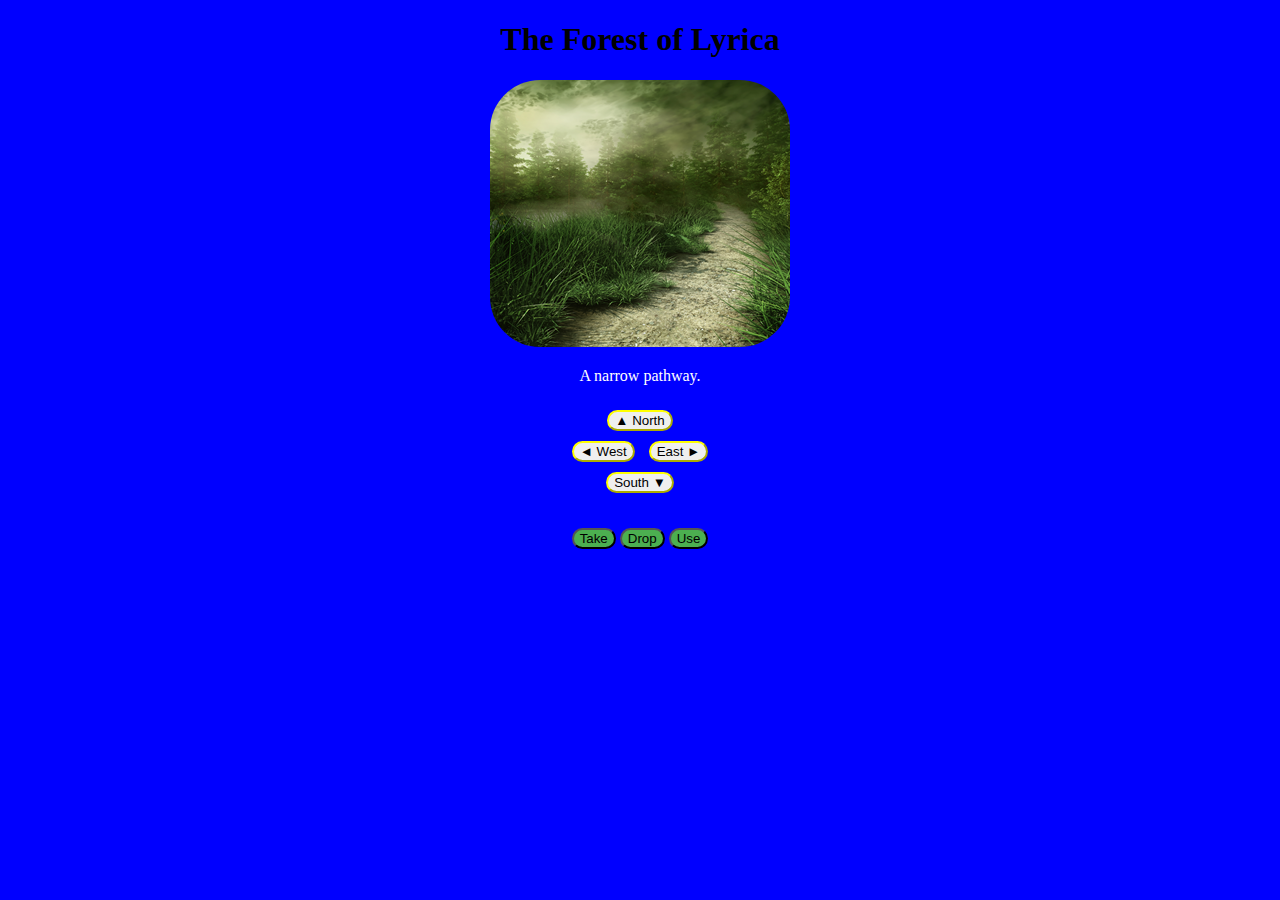
<file: forestoflyrica/src/projecteForestOfLyrica.html>
<!doctype html>
<html lang="en">
<head>
    <meta charset="UTF-8">
    <meta name="viewport" content="width=device-width, initial-scale=1.0">
    <title>The Forest of Lyrica</title>
    <link rel="stylesheet" href="lyrica.css">
</head>
<body>
    <div id="stage">
        <h1>The Forest of Lyrica</h1>
        <img src="" width="300" height="267">
        <p id="output"></p>
        <div id="directions">
            <button id="northButton">▲ North</button>
        <div>
            <button id="westButton">◄ West</button>
            <button id="eastButton">East ►</button>
            </div>
            <button id="southButton">South ▼</button>
        </div>
        <div id="actionButton">
            <button id="takeButton">Take</button>
            <button id="dropButton">Drop</button>
            <button id="useButton">Use</button>
        </div>
        <button id="talkButton">Talk</button>
        </div>

    <script>
        var map = [];
        map[0] = "Island of the gods.";
        map[1] = "Snow cave.";
        map[2] = "A narrow pathway.";
        map[3] = "Cordelius forest.";
        map[4] = "King of hell.";
        map[5] = "Bridge of a thousand gods.";
        map[6] = "A lonely wooden bench.";
        map[7] = "An old stone keep.";
        map[8] = "Infernal dungeons.";
        map[9] = "Bridge to the infernal castle";
        map[10] = "An isolated cottage. Faint music comes from inside.";
        map[11] = "An ancient gate.";
        map[12] = "Fairy house.";
        map[13] = "Hellish portal.";
        map[14] = "Hellish labyrinth.";
        map[15] = "Forest of a thousand voices.";
        map[16] = "Two thousand angels cemetery.";
        map[17] = "Stairs to the castle of two thousand voices.";
        map[18] = "Death lord's castle.";
        map[19] = "Death lord.";
        map[20] = "A sleeping dragon.";
        map[21] = "Cave of wishes";
        map[22] = "A deep well.";
        map[23] = "Forest of lyrica forest.";
        map[24] = "The edge of a river.";
        
        //Images
        var images = [];
        images[0] = "isla-flotante.png";
        images[1] = "nevado.png";
        images[2] = "path.png";
        images[3] = "bosque-de-cordelius.png";
        images[4] = "final-bos-infierno.png";
        images[5] = "puente.png";
        images[6] = "bench.png";
        images[7] = "keep.png";
        images[8] = "cuevas-infierno.png";
        images[9] = "castillo-infernal.png";
        images[10] = "cottage.png";
        images[11] = "gate.png";
        images[12] = "casa-de-las-hadas.png";
        images[13] = "puerta.png";
        images[14] = "mazmorras.png";
        images[15] = "bosque-encantado.png";
        images[16] = "cementerio-angales.png";
        images[17] = "mysterious-stone-stairs.png";
        images[18] = "castillo-encantado.png";
        images[19] = "final-bos-tenebroso.png";
        images[20] = "dragon.png";
        images[21] = "cueva.png";
        images[22] = "well.png";
        images[23] = "magenta-naturaleza-fantasia.png";
        images[24] = "river.png";
        
        //Blocked Path Messages
        var blockedPathMessages = [];
        blockedPathMessages[0] = "It's too dangerous to move that way. You can fall.";
        blockedPathMessages[1] = "Be careful, you may freeze from the cold.";
        blockedPathMessages[2] = "Follow the right path, you can get lost.";
        blockedPathMessages[3] = "Don't go off the path and watch where you step because you can get poisoned.";
        blockedPathMessages[4] = "You have encountered the King of hell, fight him or escape through places where he does not catch you.";
        blockedPathMessages[5] = "Follow the bridge.";
        blockedPathMessages[6] = "";
        blockedPathMessages[7] = "";
        blockedPathMessages[8] = "";
        blockedPathMessages[9] = "Watch with the lava.";
        blockedPathMessages[10] = "You're too scared to go that way.";
        blockedPathMessages[11] = "";
        blockedPathMessages[12] = "";
        blockedPathMessages[13] = "";
        blockedPathMessages[14] = "It's too dangerous to move that way. You can get lost.";
        blockedPathMessages[15] = "Follow the path if you can't get lost.";
        blockedPathMessages[16] = "";
        blockedPathMessages[17] = "";
        blockedPathMessages[18] = "";
        blockedPathMessages[19] = "You have encountered the Lord of Death, fight him or escape through places where he does not catch you.";
        blockedPathMessages[20] = "You have encountered the dragon, fight him or escape through places where he does not catch you.";
        blockedPathMessages[21] = "Watch where you are going as you will make very sharp rocks.";
        blockedPathMessages[22] = "A mysterious force holds you back.";
        blockedPathMessages[23] = "It's too dangerous to move that way. Follow the lake.";
        blockedPathMessages[24] = "You can't cross.";

        //Items
        var items = ["stone", "angel-soul"];
        var itemsLocation = [17, 16];
        var backpack = [];

        var mapLocation = 2;
        var playersInput = "";
        var gameMessage = "";
        var actionsIKnow = ["north", "east", "south", "west", "take", "use", "drop"];
        var action = "";
        var itemsIKnow = ["flute", "stone", "sword", "angel-soul"];
        var item = "";
        var lord = 0;


        var output = document.querySelector("#output");
        var image = document.querySelector("img");

        var northButton = document.getElementById("northButton");
        northButton.addEventListener("click", north, false);
        var eastButton = document.getElementById("eastButton");
        eastButton.addEventListener("click", east, false);
        var southButton = document.getElementById("southButton");
        southButton.addEventListener("click", south, false);
        var westButton = document.getElementById("westButton");
        westButton.addEventListener("click", west, false);

        document.getElementById("takeButton").addEventListener("click", takeItem, false);
        document.getElementById("dropButton").addEventListener("click", dropItem, false);
        document.getElementById("useButton").addEventListener("click", useItem, false);
        document.getElementById("talkButton").addEventListener("click", talkToDeathLord, false);

        render();

        function playGame() {
            playersInput = playersInput.toLowerCase();
            gameMessage = "";
            action = "";

            for (var i = 0; i < actionsIKnow.length; i++) {
                if (playersInput.indexOf(actionsIKnow[i]) !== -1) {
                    action = actionsIKnow[i];
                    break;
                }
            }

            for (var i = 0; i < itemsIKnow.length; i++) {
                if (playersInput.indexOf(itemsIKnow[i]) !== -1) {
                    item = itemsIKnow[i];
                    break;
                }
            }

            switch (action) {
                case "north":
                    north();
                    break;

                case "east":
                    east();
                    break;

                case "south":
                    south();
                    break;

                case "west":
                    west();
                    break;

                case "take":
                    takeItem();
                    break;

                case "use":
                    useItem();
                    break;

                case "drop":
                    dropItem();
                    break;

                default:
                    gameMessage = "I don't understand that.";
            }
            render();
        }

        function north() {
            if (mapLocation >= 5) {
                mapLocation -= 5;
            } else {
                gameMessage = blockedPathMessages[mapLocation];
            }
            render();
        }

        function east() {
            if (mapLocation % 5 !== 4) {
                mapLocation++;
            } else {
                gameMessage = blockedPathMessages[mapLocation];
            }
            render();
        }

        function south() {
            if (mapLocation < 20) {
                mapLocation += 5;
            } else {
                gameMessage = blockedPathMessages[mapLocation];
            }
            render();
        }

        function west() {
            if (mapLocation % 5 !== 0) {
                mapLocation--;
            } else {
                gameMessage = blockedPathMessages[mapLocation];
            }
            render();
        }

        function takeItem() {
            item = prompt("What do you want to take?");
            var itemIndex = items.indexOf(item);
            if (itemsLocation[itemIndex] === mapLocation && itemIndex !== -1) {
                backpack.push(item);
                items.splice(itemIndex, 1);
                itemsLocation.splice(itemIndex, 1);
                gameMessage = "You took the " + item + ".";
            } else {
                gameMessage = "There's nothing to take here.";
            }
            render();
        }

        function dropItem() {
            item = prompt("What do you want to drop?");
            if (backpack.length === 0) {
                gameMessage = "You're not carrying anything to drop.";
                return;
            }
            
            var itemIndex = backpack.indexOf(item);
            if (itemIndex !== -1) {
                backpack.splice(itemIndex, 1);
                items.push(item);
                itemsLocation.push(mapLocation);
                gameMessage = "You dropped the " + item + ".";
            } else {
                gameMessage = "You're not carrying that item.";
            }
            render();
        }

        function useItem() {
            item = prompt("What do you want to use?");
            var backpackIndexNumber = backpack.indexOf(item);

            if (backpack.length === 0) {
                gameMessage = "You're not carrying anything to use.";
                return;
            }
            if (backpackIndexNumber == -1) {
                gameMessage = "You're not carrying that item.";
                return;
            }
            switch (item) {
                case "flute":
                    if (mapLocation == 24) {
                        gameMessage = "Beautiful music fills the air. A wizard old man steps outside and hands you a sword.";
                        backpack.splice(backpackIndexNumber, 1);
                        backpack.push("sword");
                    } else {
                        gameMessage = "You try and play the flute, but it makes no sound here.";
                    }
                    render();
                    break;
                case "sword":
                    if (mapLocation == 4) {
                        var playerPower = Math.floor(Math.random()* 100);
                        var lord = Math.floor(Math.random()* 100);
                        if (playerPower > lord) {
                            gameMessage = "You swing the sword and slay the King of hell. You've saved the forest of Lyrica!";
                        } else {
                            gameMessage = "You died. You couldn't save the forest of Lyrica.";
                            disableButtons();
                        }
                    }
                    if (mapLocation == 20) {
                        var playerPower = Math.floor(Math.random() * 100);
                        var lord = Math.floor(Math.random() * 100);
                        if (playerPower > lord) {
                            gameMessage = "You swing the sword and slay the Dragon. You've saved the forest of Lyrica!";
                        } else {
                            gameMessage = "You died. You couldn't save the forest of Lyrica.";
                            disableButtons();
                        }
                    }
                    render();
                    break;
                case "stone":
                    if (mapLocation === 22) {
                        gameMessage = "You drop the stone in the well. A magical flute appears.";
                        backpack.splice(backpackIndexNumber, 1);
                        backpack.push("flute");
                    } else {
                        gameMessage = "You fumble with the stone in your pocket.";
                    }
                    render();
                    break;
                case "angel-soul":
                    if (mapLocation == 19) {
                        gameMessage = "You give the angel-soul to the Death Lord. 'You were lucky I didn't get mad before! Now, get out of here, if you don't want to die!'";
                        backpack.splice(backpackIndexNumber, 1);
                    } else {
                        gameMessage = "You fumble with the angel-soul in your pocket.";
                    }
                    render();
                    break;
            }
        }

        function talkToDeathLord() {
            lord++;
            if (lord == 1) {
                alert ("Death Lord: Hey little one. I need your help to recover my soul and know who I am.");
            }
                if (lord == 2) {
                var answer = prompt("You have found my soul, little one?");
                if (answer == "yes") {
                    output.innerHTML = "Death Lord: Come, and leave it here in my lap, little one, don't be afraid.";
                } else {
                    alert("YOU DIED");
                    disableButtons();
                }
        }
    }
        function disableButtons() {
            northButton.disabled = true;
            eastButton.disabled = true;
            southButton.disabled = true;
            westButton.disabled = true;
            document.getElementById("takeButton").disabled = true;
            document.getElementById("useButton").disabled = true;
            document.getElementById("dropButton").disabled = true;
            document.getElementById("talkButton").disabled = true;
        }

        function render() {
            // Location
            output.innerHTML = map[mapLocation];
            image.src = "../images/" + images[mapLocation];

            for (var i = 0; i < items.length; i++) {
                if (mapLocation === itemsLocation[i]) {
                    output.innerHTML += "<br>You see a <strong>" + items[i] + "</strong> here.";
                }
            }
            // Game message
            output.innerHTML += "<br><em>" + gameMessage + "</em>";
            gameMessage = "";

            // Backpack items
            if (backpack.length !== 0) {
                output.innerHTML += "<br>You're carrying: " + backpack.join(", ");
            }

            // Show talk button only when at Death Lord's location
            document.getElementById("talkButton").style.display = (mapLocation === 19) ? "inline-block" : "none";
        }
    </script>
</body>
</html>
</file>
<file: forestoflyrica/src/lyrica.css>
body {
  background-color: blue;
}

title{
  color: white;
}

p{
  color: white;
}

#actions, #directions {
  margin-top: 20px;
}
#directions {
  display: flex;
  flex-direction: column;
  align-items: center;
  border-radius: 100px;
}
#directions button {
  margin: 5px;
  border-radius: 100px;
  border-color: yellow;
}

#talkButton {
  background-color: #af4c4c;
  width: 100px;
  margin-top: 20px;
  border-radius: 20%;
}

#actionButton {
  margin-top: 30px;
}

#actionButton button {
  background-color: #4CAF50;
  border-radius: 20px;
}
#stage{
  text-align: center;
  border: 10px;
}

img{
border-radius: 50px;
}

input{
  margin-bottom: 10px;
}
</file>
